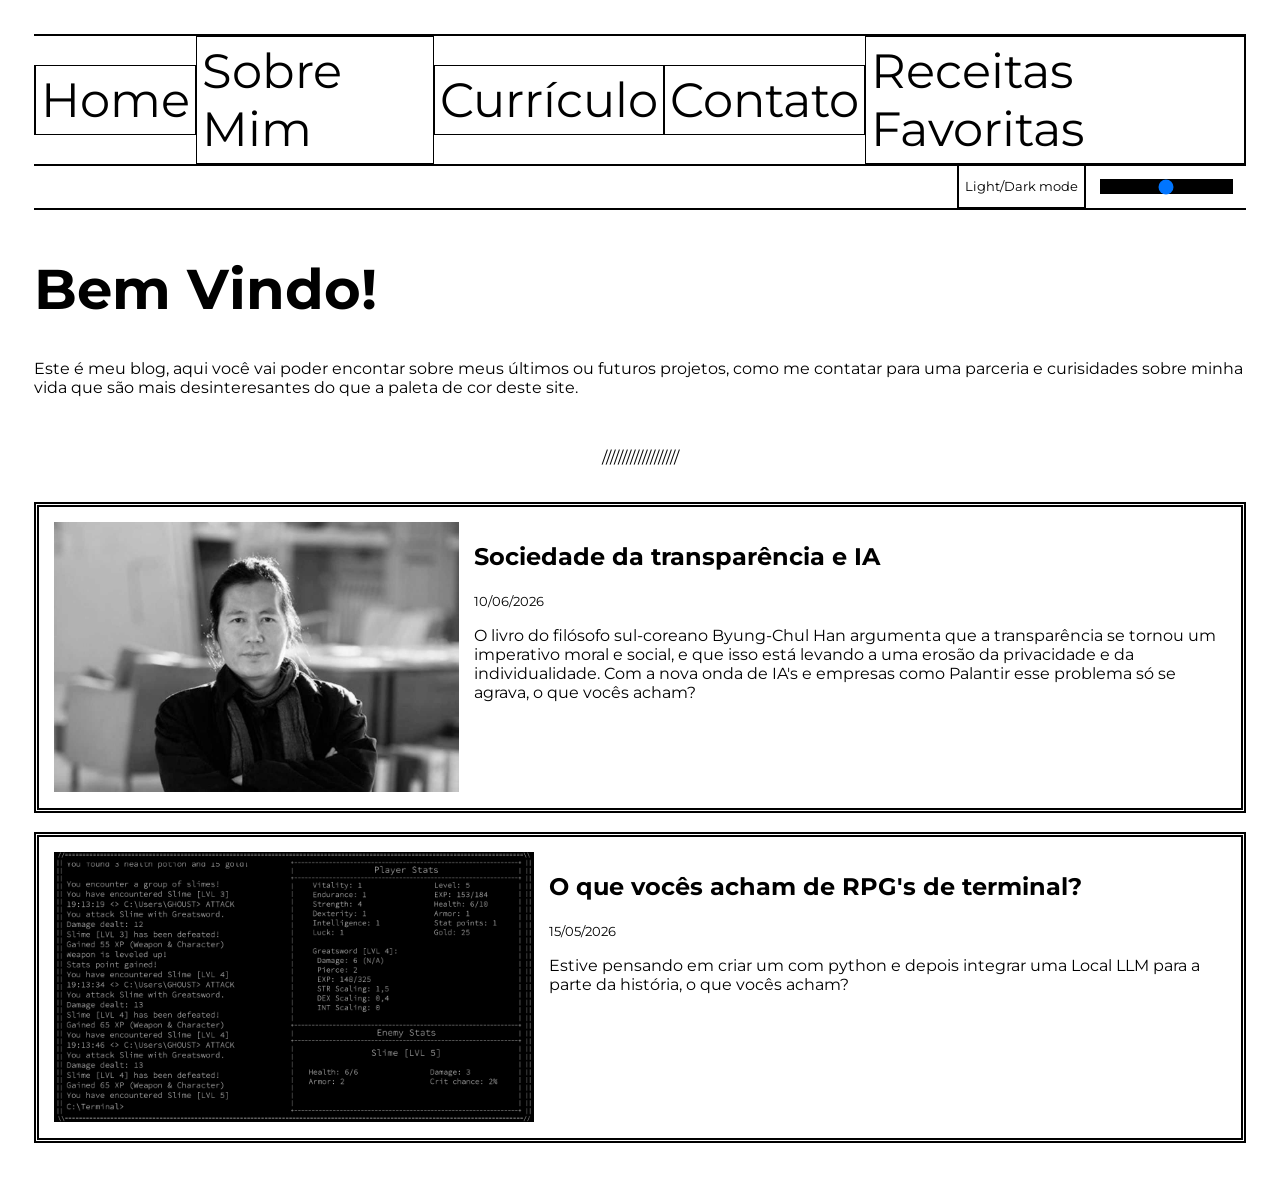
<file: index.html>
<!DOCTYPE html>
<html lang="pt-br">
<head>
    <meta charset="UTF-8">
    <meta name="viewport" content="width=device-width, initial-scale=1.0">
    <title>BLOG!</title>
    <link rel="stylesheet" href="./css/style.css">

    <link rel="preconnect" href="https://fonts.googleapis.com">
    <link rel="preconnect" href="https://fonts.gstatic.com" crossorigin>
    <link rel="icon" href="./assets/a0729128093_10.jpg">
    <link href="https://fonts.googleapis.com/css2?family=Montserrat:ital,wght@0,100..900;1,100..900&display=swap" rel="stylesheet">
</head>
<body>
    <header>
        <nav>
            <a class="hal" href="#">Home</a>
            <a class="ha" href="./about.html">Sobre Mim</a>
            <a class="ha" href="./curriculum.html">Currículo</a>
            <a class="ha" href="./contact.html">Contato</a>
            <a class="har" href="./receitas.html">Receitas Favoritas</a>
        </nav>
                    <!--DARK MODE AND FONT SIZE-->
        <div class="acs">
            <button class="hb" onclick="modoEscuro()">Light/Dark mode</button>
            <input class="hs" type="range" name="Fonte" id="fontSlider" min="50" max="140" value="95">
        </div>
    </header>

    <h1>Bem Vindo!</h1>

    <p>Este é meu blog, aqui você vai poder encontar sobre meus últimos ou futuros projetos, como me contatar para uma parceria e curisidades sobre minha vida que são mais 
    desinteresantes do que a paleta de cor deste site.</p>

        <br>
        <p class="center">///////////////////</p>
        <br>

    <article class="feed">
        <img class="feedimg" src="./assets/byung-chul-han-libros-1774607454.jpg">

        <span class="feedtxt">
            <h2>Sociedade da transparência e IA</h2>
            <small>10/06/2026</small>
            <p>O livro do filósofo sul-coreano Byung-Chul Han argumenta que a transparência se tornou um imperativo moral e social,
                e que isso está levando a uma erosão da privacidade e da individualidade. Com a nova onda de IA's e empresas como Palantir esse problema só se agrava,
                o que vocês acham?
            </p>
        </span>
    </article>

    <br>

    <article class="feed">
        <img class="feedimg" src="./assets/Nswpsz-203536620.jpg">

        <span class="feedtxt">
            <h2>O que vocês acham de RPG's de terminal?</h2>
            <small>15/05/2026</small>
            <p>Estive pensando em criar um com python e depois integrar uma Local LLM para a parte 
            da história, o que vocês acham?
            </p>
        </span>
    </article>

    <br>

    <script src="./js/script.js"></script>
</body>
</html>
</file>
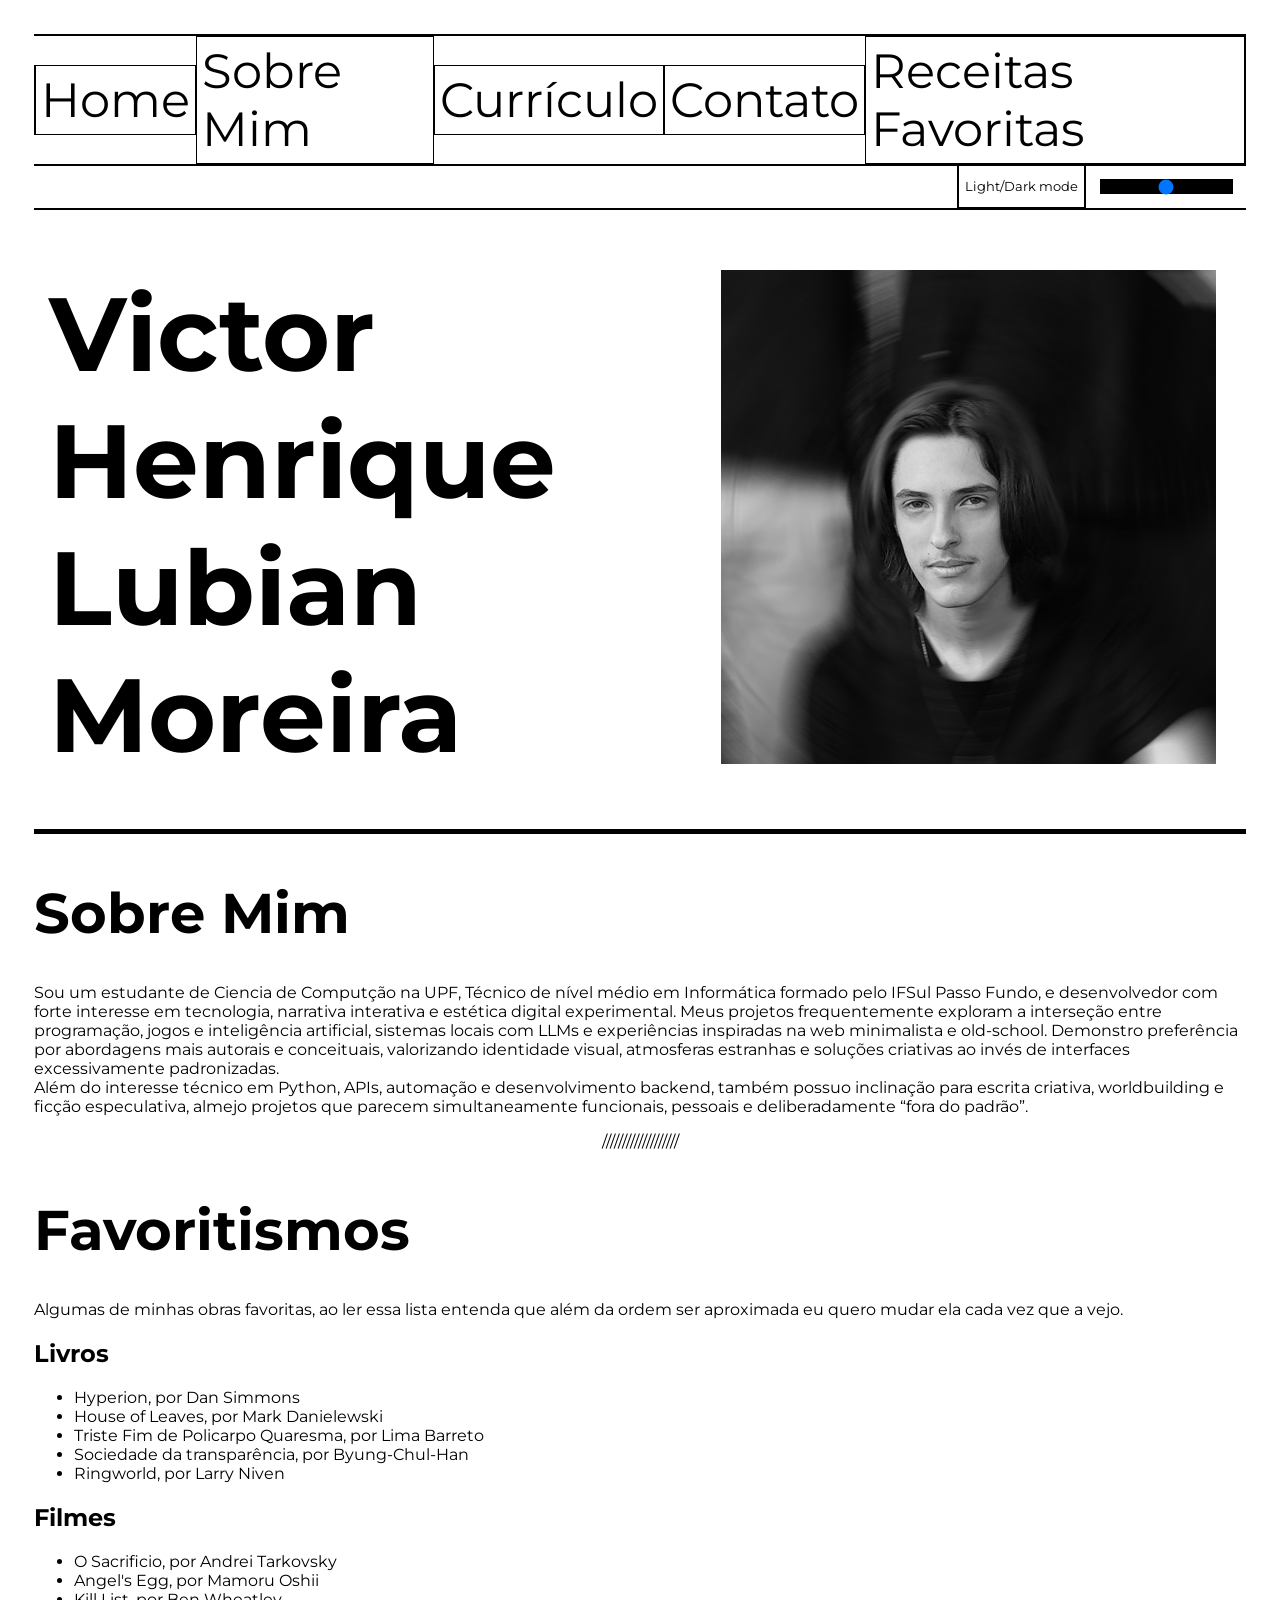
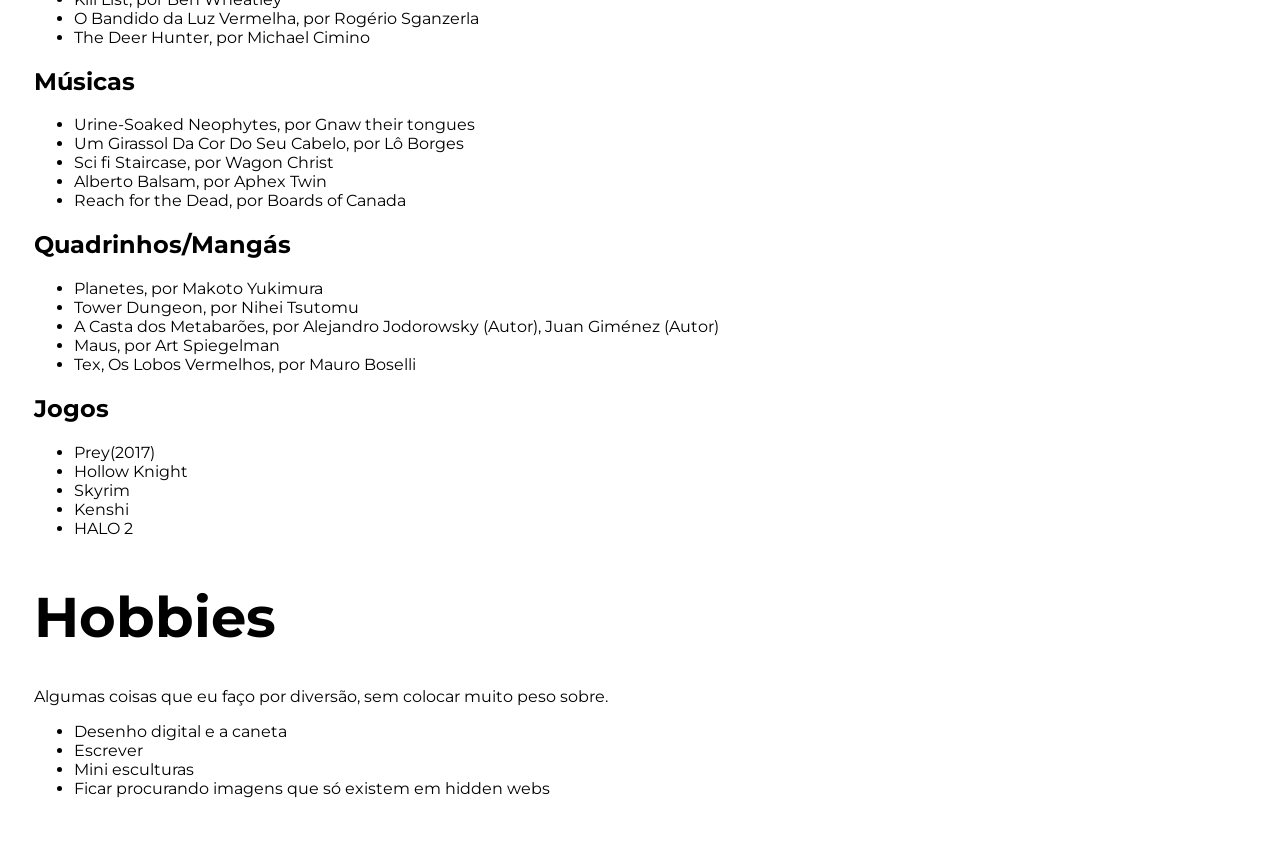
<file: about.html>
<!DOCTYPE html>
<html lang="pt-br">
<head>
    <meta charset="UTF-8">
    <meta name="viewport" content="width=device-width, initial-scale=1.0">
    <title>SOBREMIM!</title>
    <link rel="stylesheet" href="./css/style.css">

    <link rel="preconnect" href="https://fonts.googleapis.com">
    <link rel="preconnect" href="https://fonts.gstatic.com" crossorigin>
    <link rel="icon" href="./assets/a0729128093_10.jpg">
    <link href="https://fonts.googleapis.com/css2?family=Montserrat:ital,wght@0,100..900;1,100..900&display=swap" rel="stylesheet">
</head>
<body>
        <header>
        <nav>
            <a class="hal" href="./index.html">Home</a>
            <a class="ha" href="#">Sobre Mim</a>
            <a class="ha" href="./curriculum.html">Currículo</a>
            <a class="ha" href="./contact.html">Contato</a>
            <a class="har" href="./receitas.html">Receitas Favoritas</a>
        </nav>
                    <!--DARK MODE AND FONT SIZE-->
        <div class="acs">
            <button class="hb" onclick="modoEscuro()">Light/Dark mode</button>
            <input class="hs" type="range" name="Fonte" id="fontSlider" min="50" max="140" value="95">
        </div>
    </header>

    <main>
        <h1 class="title">Victor <img class="myimage" src="./assets/perfil.png"> <br>
            Henrique <br>
            Lubian <br>
            Moreira <br>
        </h1>
    </main>

    <h1>Sobre Mim</h1>

    <p>Sou um estudante de Ciencia de Computção na UPF, Técnico de nível médio em Informática formado pelo IFSul Passo Fundo, e desenvolvedor com forte interesse em tecnologia, narrativa 
        interativa e estética digital experimental. Meus projetos frequentemente
         exploram a interseção entre programação, jogos e inteligência artificial, sistemas locais com LLMs e experiências inspiradas na web minimalista e old-school. Demonstro preferência
          por abordagens mais autorais e conceituais, valorizando identidade visual, atmosferas estranhas e soluções criativas ao invés de interfaces excessivamente padronizadas.
           <br>
         Além do interesse técnico em Python, APIs, automação e desenvolvimento backend, também possuo inclinação para escrita criativa, worldbuilding e ficção especulativa,
             almejo projetos que parecem simultaneamente funcionais, pessoais e deliberadamente “fora do padrão”.
        </p>

    <p class="center">///////////////////</p>


    <h1>Favoritismos</h1>

    <p>Algumas de minhas obras favoritas, ao ler essa lista entenda que além da ordem ser aproximada eu quero mudar ela cada vez que a vejo.</p>

    <h2>Livros</h2>

    <ul>
        <li>Hyperion, por Dan Simmons</li>
        <li>House of Leaves, por Mark Danielewski</li>
        <li>Triste Fim de Policarpo Quaresma, por Lima Barreto</li>
        <li>Sociedade da transparência, por Byung-Chul-Han</li>
        <li>Ringworld, por Larry Niven</li>
    </ul>

    <h2>Filmes</h2>

    <ul>
        <li>O Sacrificio, por Andrei Tarkovsky</li>
        <li>Angel's Egg, por Mamoru Oshii</li>
        <li>Kill List, por Ben Wheatley</li>
        <li>O Bandido da Luz Vermelha, por Rogério Sganzerla</li>
        <li>The Deer Hunter, por Michael Cimino</li>
    </ul>

    <h2>Músicas</h2>

    <ul>
        <li>Urine-Soaked Neophytes, por Gnaw their tongues</li>
        <li>Um Girassol Da Cor Do Seu Cabelo, por Lô Borges</li>
        <li>Sci fi Staircase, por Wagon Christ</li>
        <li>Alberto Balsam, por Aphex Twin </li>
        <li>Reach for the Dead, por Boards of Canada</li>
    </ul>

    <h2>Quadrinhos/Mangás</h2>

    <ul>
        <li>Planetes, por Makoto Yukimura</li>
        <li>Tower Dungeon, por Nihei Tsutomu</li>
        <li>A Casta dos Metabarões, por Alejandro Jodorowsky (Autor), Juan Giménez (Autor)</li>
        <li>Maus, por Art Spiegelman</li>
        <li>Tex, Os Lobos Vermelhos, por Mauro Boselli</li>
    </ul>

    <h2>Jogos</h2>

    <ul>
        <li>Prey(2017)</li>
        <li>Hollow Knight</li>
        <li>Skyrim</li>
        <li>Kenshi</li>
        <li>HALO 2</li>
    </ul>

    <h1>Hobbies</h1>

    <p>Algumas coisas que eu faço por diversão, sem colocar muito peso sobre.</p>

    <ul>
        <li>Desenho digital e a caneta</li>
        <li>Escrever</li>
        <li>Mini esculturas</li>
        <li>Ficar procurando imagens que só existem em hidden webs</li>
    </ul>
    <script src="./js/script.js"></script>
</body>
</html>
</file>
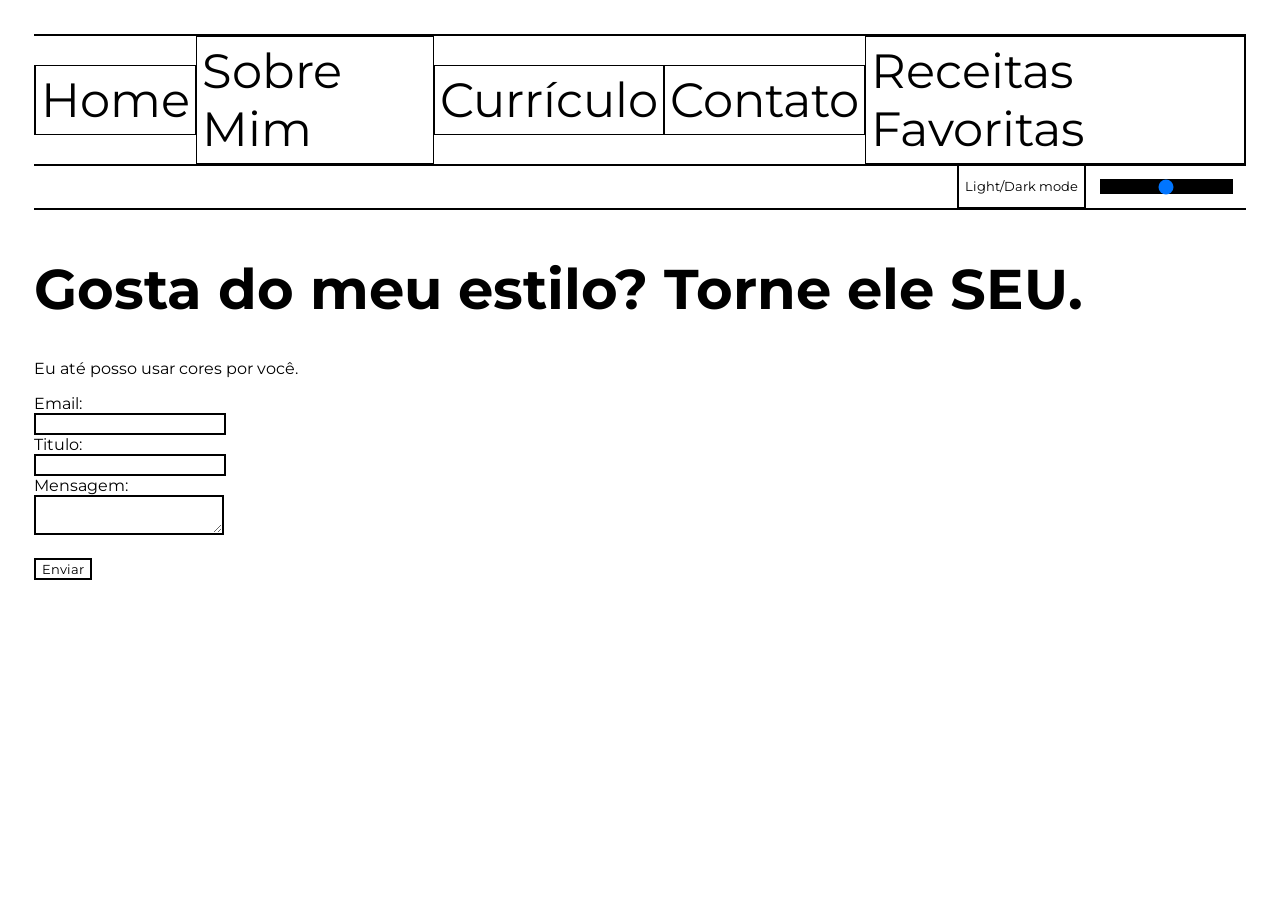
<file: contact.html>
<!DOCTYPE html>
<html lang="pt-br">
<head>
    <meta charset="UTF-8">
    <meta name="viewport" content="width=device-width, initial-scale=1.0">
    <title>CONTATO!</title>
    <link rel="stylesheet" href="./css/style.css">

    <link rel="preconnect" href="https://fonts.googleapis.com">
    <link rel="preconnect" href="https://fonts.gstatic.com" crossorigin>
    <link rel="icon" href="./assets/a0729128093_10.jpg">
    <link href="https://fonts.googleapis.com/css2?family=Montserrat:ital,wght@0,100..900;1,100..900&display=swap" rel="stylesheet">
</head>
<body>
    <header>
        <nav>
            <a class="hal" href="./index.html">Home</a>
            <a class="ha" href="./about.html">Sobre Mim</a>
            <a class="ha" href="./curriculum.html">Currículo</a>
            <a class="ha" href="#">Contato</a>
            <a class="har" href="./receitas.html">Receitas Favoritas</a>
        </nav>
                    <!--DARK MODE AND FONT SIZE-->
        <div class="acs">
            <button class="hb" onclick="modoEscuro()">Light/Dark mode</button>
            <input class="hs" type="range" name="Fonte" id="fontSlider" min="50" max="140" value="95">
        </div>
    </header>

    <h1>Gosta do meu estilo? Torne ele <span class="pecado">SEU</span>.</h1>
    <p>Eu até posso usar cores por você.</p>


    <form>
        <label for="email">Email:</label><br>
        <input type="email" id="email" name="email" required><br>

        <label for="titulo">Titulo:</label><br>
        <input type="text" id="titulo" name="titulo" required><br>

        <label for="message">Mensagem:</label><br>
        <textarea id="message" name="message" required></textarea><br>

        <br>
        <input type="submit" value="Enviar">
    </form>
    <script src="./js/script.js"></script>
</body>
</html>
</file>
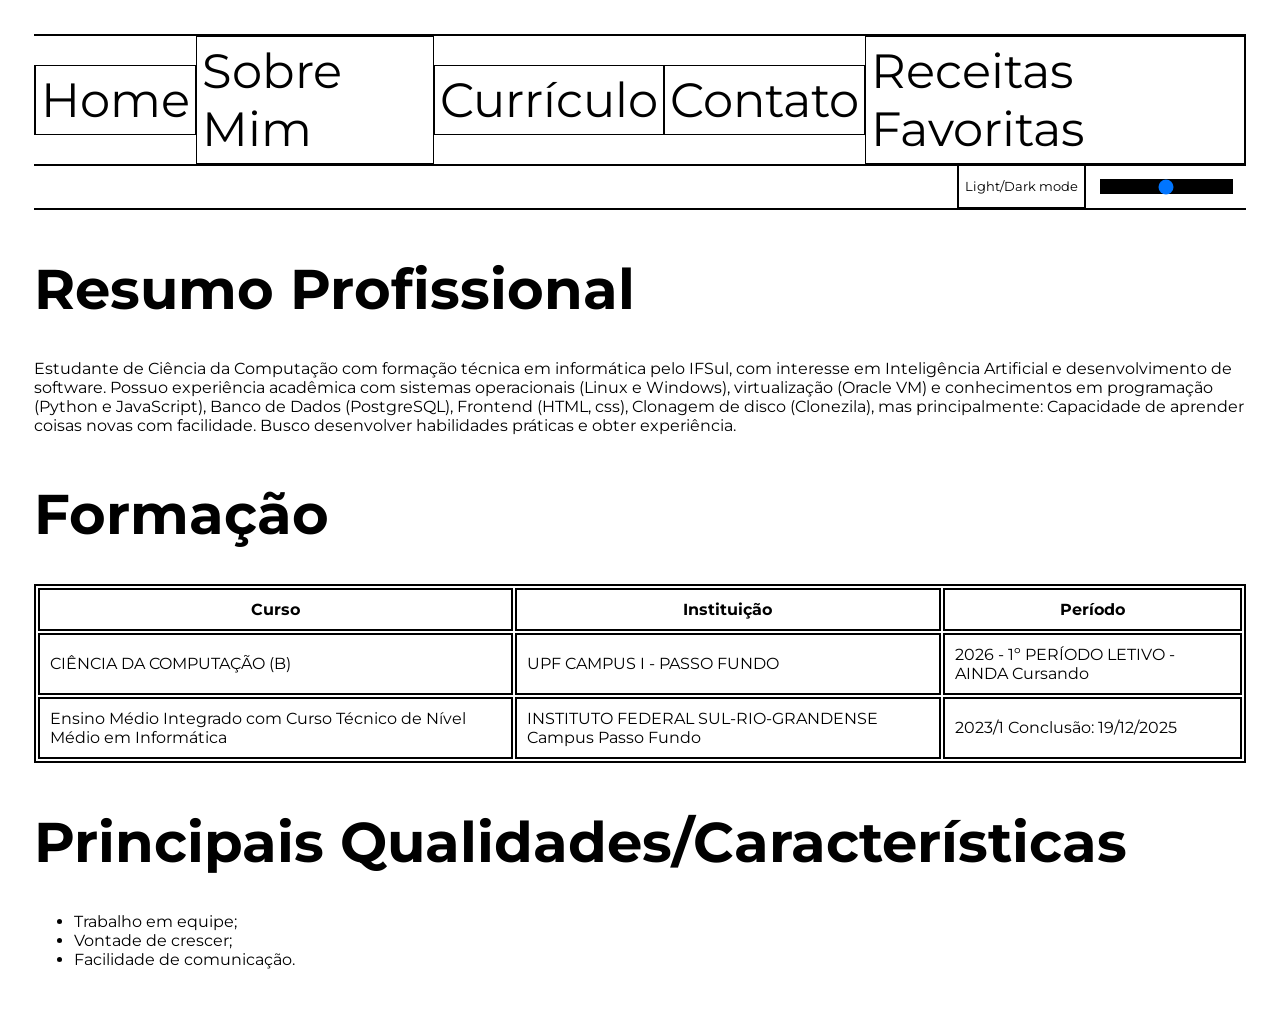
<file: curriculum.html>
<!DOCTYPE html>
<html lang="pt-br">
<head>
    <meta charset="UTF-8">
    <meta name="viewport" content="width=device-width, initial-scale=1.0">
    <title>CURRICULUM!</title>
    <link rel="stylesheet" href="./css/style.css">

    <link rel="preconnect" href="https://fonts.googleapis.com">
    <link rel="preconnect" href="https://fonts.gstatic.com" crossorigin>
    <link rel="icon" href="./assets/a0729128093_10.jpg">
    <link href="https://fonts.googleapis.com/css2?family=Montserrat:ital,wght@0,100..900;1,100..900&display=swap" rel="stylesheet">
</head>
<body>
    <header>
        <nav>
            <a class="hal" href="./index.html">Home</a>
            <a class="ha" href="./about.html">Sobre Mim</a>
            <a class="ha" href="#">Currículo</a>
            <a class="ha" href="./contact.html">Contato</a>
            <a class="har" href="./receitas.html">Receitas Favoritas</a>
        </nav>
                    <!--DARK MODE AND FONT SIZE-->
        <div class="acs">
            <button class="hb" onclick="modoEscuro()">Light/Dark mode</button>
            <input class="hs" type="range" name="Fonte" id="fontSlider" min="50" max="140" value="95">
        </div>
    </header>


        <h1>Resumo Profissional</h1>

        <p>Estudante de Ciência da Computação com formação técnica em informática pelo IFSul, com interesse em Inteligência Artificial e desenvolvimento de software.
             Possuo experiência acadêmica com sistemas operacionais (Linux e Windows), virtualização (Oracle VM) e conhecimentos em programação (Python e JavaScript), Banco de Dados (PostgreSQL),
             Frontend (HTML, css), Clonagem de disco (Clonezila), mas principalmente: Capacidade de aprender coisas novas com facilidade.
              Busco desenvolver habilidades práticas e obter experiência.</p>

        <h1>Formação</h1>

        <table border="3px">
            <tr>
                <th>Curso</th>
                <th>Instituição</th>
                <th>Período</th>
            </tr>
            <tr>
                <td>CIÊNCIA DA COMPUTAÇÃO (B)</td>
                <td>UPF CAMPUS I - PASSO FUNDO</td>
                <td>2026 - 1º PERÍODO LETIVO - AINDA Cursando</td>
            </tr>
            <tr>
                <td>Ensino Médio Integrado com Curso Técnico de Nível Médio em Informática</td>
                <td>INSTITUTO FEDERAL SUL-RIO-GRANDENSE Campus Passo Fundo</td>
                <td>2023/1 Conclusão: 19/12/2025</td>
            </tr>
        </table>

        <h1>Principais Qualidades/Características</h1>

        <ul>
            <li>Trabalho em equipe;</li>
            <li>Vontade de crescer;</li>
            <li>Facilidade de comunicação.</li>
        </ul>

    <script src="./js/script.js"></script>
</body>
</html>
</file>
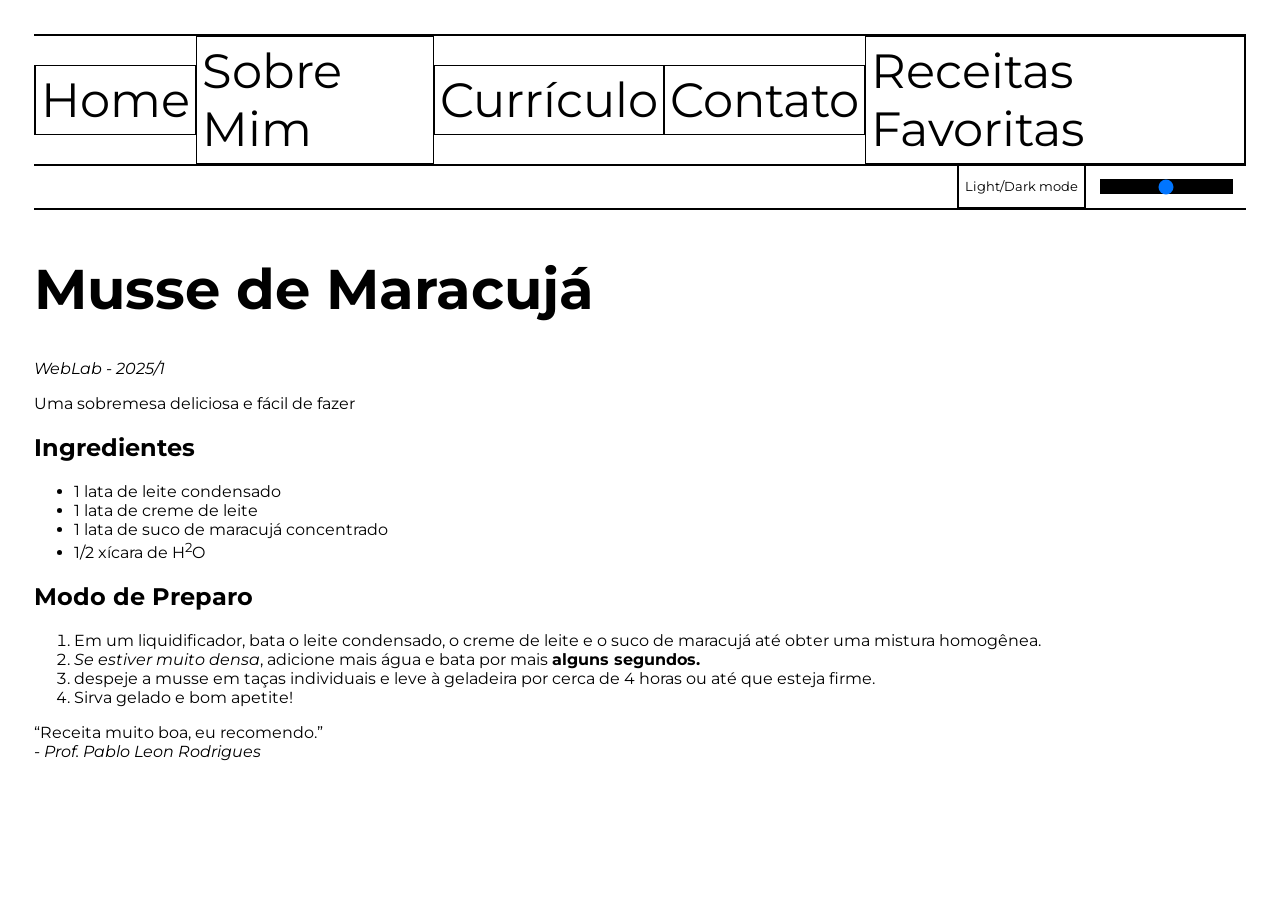
<file: maracuja.html>
<!DOCTYPE html>
<html lang="pt-br">
<head>
    <meta charset="UTF-8">
    <meta name="viewport" content="width=device-width, initial-scale=1.0">
    <title>MARACUJA!</title>
    <link rel="stylesheet" href="./css/style.css">

    <link rel="preconnect" href="https://fonts.googleapis.com">
    <link rel="preconnect" href="https://fonts.gstatic.com" crossorigin>
    <link rel="icon" href="./assets/a0729128093_10.jpg">
    <link href="https://fonts.googleapis.com/css2?family=Montserrat:ital,wght@0,100..900;1,100..900&display=swap" rel="stylesheet">
</head>
<body>
    <header>
        <nav>
            <a class="hal" href="./index.html">Home</a>
            <a class="ha" href="./about.html">Sobre Mim</a>
            <a class="ha" href="./curriculum.html">Currículo</a>
            <a class="ha" href="./contact.html">Contato</a>
            <a class="har" href="./receitas.html">Receitas Favoritas</a>
        </nav>
                    <!--DARK MODE AND FONT SIZE-->
        <div class="acs">
            <button class="hb" onclick="modoEscuro()">Light/Dark mode</button>
            <input class="hs" type="range" name="Fonte" id="fontSlider" min="50" max="140" value="95">
        </div>
    </header>

        <h1>Musse de Maracujá</h1>

        <i>WebLab - 2025/1</i>

        <p>Uma sobremesa deliciosa e fácil de fazer</p>

        <h2>Ingredientes</h2>

        <ul>
            <li>1 lata de leite condensado</li>
            <li>1 lata de creme de leite</li>
            <li>1 lata de suco de maracujá concentrado</li>
            <li>1/2 xícara de H<sup>2</sup>O</li>
        </ul>

        <h2>Modo de Preparo</h2>

        <ol>
            <li>Em um liquidificador, bata o leite condensado, o creme de leite e o suco de maracujá até obter uma mistura homogênea.</li>
            <li><i>Se estiver muito densa</i>, adicione mais água e bata por mais <b>alguns segundos.</b></li>
            <li>despeje a musse em taças individuais e leve à geladeira por cerca de 4 horas ou até que esteja firme.</li>
            <li>Sirva gelado e bom apetite!</li>
        </ol>

        <q>Receita muito boa, eu recomendo.</q> <br>
        <cite>- Prof. Pablo Leon Rodrigues</cite>

<script src="./js/script.js"></script>
</body>
</html>
</file>
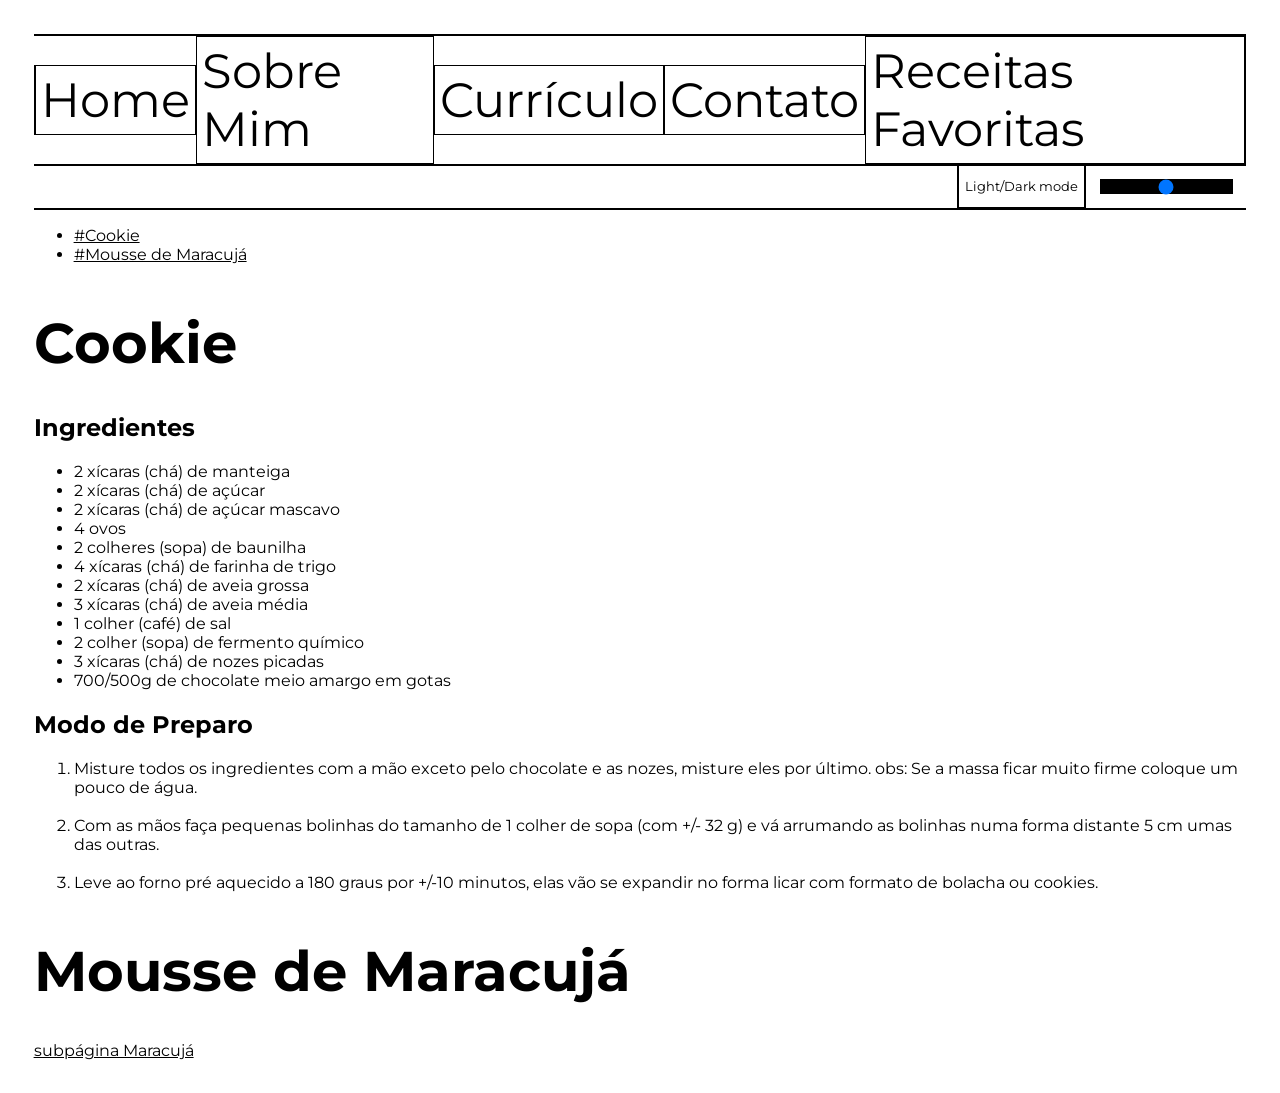
<file: receitas.html>
<!DOCTYPE html>
<html lang="pt-br">
<head>
    <meta charset="UTF-8">
    <meta name="viewport" content="width=device-width, initial-scale=1.0">
    <title>RECEITAS!</title>
    <link rel="stylesheet" href="./css/style.css">

    <link rel="preconnect" href="https://fonts.googleapis.com">
    <link rel="preconnect" href="https://fonts.gstatic.com" crossorigin>
    <link rel="icon" href="./assets/a0729128093_10.jpg">
    <link href="https://fonts.googleapis.com/css2?family=Montserrat:ital,wght@0,100..900;1,100..900&display=swap" rel="stylesheet">
</head>
<body>
    <header>
        <nav>
            <a class="hal" href="./index.html">Home</a>
            <a class="ha" href="./about.html">Sobre Mim</a>
            <a class="ha" href="./curriculum.html">Currículo</a>
            <a class="ha" href="./contact.html">Contato</a>
            <a class="har" href="#">Receitas Favoritas</a>
        </nav>
                    <!--DARK MODE AND FONT SIZE-->
        <div class="acs">
            <button class="hb" onclick="modoEscuro()">Light/Dark mode</button>
            <input class="hs" type="range" name="Fonte" id="fontSlider" min="50" max="140" value="95">
        </div>
    </header>

    <ul>
        <li><a href="#cookie">#Cookie</a></li>
        <li><a href="#maracuja">#Mousse de Maracujá</a></li>
    </ul>

    <h1 id="cookie">Cookie</h1>

    <h2>Ingredientes</h2>

    <ul>
        <li>2 xícaras (chá) de manteiga</li>

        <li>2 xícaras (chá) de açúcar</li>

        <li>2 xícaras (chá) de açúcar mascavo</li>

        <li>4 ovos</li>

        <li>2 colheres (sopa) de baunilha</li>

        <li>4 xícaras (chá) de farinha de trigo</li>

        <li>2 xícaras (chá) de aveia grossa</li>

        <li>3 xícaras (chá) de aveia média</li>

        <li>1 colher (café) de sal</li>

        <li>2 colher (sopa) de fermento químico</li>

        <li>3 xícaras (chá) de nozes picadas</li>

        <li>700/500g de chocolate meio amargo em gotas</li>

    </ul>
    
    <h2>Modo de Preparo</h2>

    <ol>
        <li>Misture todos os ingredientes com a mão exceto pelo chocolate e as nozes, misture eles por último.
        obs: Se a massa ficar muito firme coloque um pouco de água.</li>
        <br>
        <li>Com as mãos faça pequenas bolinhas do tamanho de 1 colher de sopa (com +/- 32 g) e vá
        arrumando as bolinhas numa forma distante 5 cm umas das outras.</li>
        <br>
        <li>Leve ao forno pré aquecido a 180 graus por +/-10 minutos, elas vão se expandir no forma licar com formato de bolacha ou cookies.</li>
    </ol>


    <h1 id="maracuja">Mousse de Maracujá</h1>

    <a href="./maracuja.html">subpágina Maracujá</a>

    <script src="./js/script.js"></script>
</body>
</html>
</file>
<file: css/style.css>
html {
    font-family: "Montserrat", sans-serif;
    font-size: 100%;
}

html.escuro {
    filter: invert(1) hue-rotate(180deg);
}


html.escuro img {
    filter: invert(1) hue-rotate(180deg);
}

body {
    padding: 2vw;
    font-size: 1rem;
    background-color: white;
}

.ha {
    border: 1px solid;
    display: inline-block;
    padding: 5px;
    color: black;
    text-decoration: none;
}

.ha:hover {
    border: 1px dashed black;
}

.hal {
    border: 1px solid;
    display: inline-block;
    padding: 5px;
    border-left: 2px solid black;
    color: black;
    text-decoration: none;
}

.hal:hover {
    border: 1px dashed black;
}

.har {
    border: 1px solid;
    display: inline-block;
    padding: 5px;
    border-right: 2px solid black;
    color: black;
    text-decoration: none;
}

.har:hover {
    border: 1px dashed black;
}

.hb {
    background-color: white;
    color: black;
    font-family: "Montserrat", sans-serif;
    border: 1px solid black;
    border-top: none;
    border-left: 2px solid black;
    border-right: 2px solid black;
}

.hb:hover {
    border: 1px dashed black;
}

.hs {
    border: 1px solid;
    display: inline-block;
    margin: 1vw;
    padding: 0.5vw;
}

nav {
    display: flex;
    justify-content: center;
    align-items: center;
    border-top: 2px solid black;
    border-bottom: 2px solid black;
    font-size: 3rem;
}

.acs {
    display: flex;
    justify-content: right;
    border-bottom: 2px solid black;
}

input[type="range"] {
    -webkit-appearance: none;
    appearance: none;

    width: 120px;
    height: 2px;

    background: black;
    outline: white;
    color: white;

    margin: 1vw;
}

input[type="range"]:hover {
    cursor: ew-resize;
}

input[type="submit"], [type="email"], [type="text"], textarea {
    -webkit-appearance: none;
    appearance: none;
    background-color: white;
    border: 2px solid black;
    color: black;
    font-family: "Montserrat", sans-serif;
}

h1 {
    font-size: 3.5rem;
    margin-top: 5vh;
    margin-bottom: 4vh;
}

.feed {
    border: 5px double black;
    padding: 15px;
    overflow: auto;
}

.feed:hover {
    border: 5px dashed black;
}

.feedimg {
    max-height: 30vh;
    float: left;
    margin-right: 15px;
    margin-bottom: 1px;
}

main {
    padding: 15px;
    overflow: auto;
    border-bottom: 5px solid black;
}

.myimage {
    max-height: 60vh;
    float: right;
    margin-right: 15px;
    margin-bottom: 1px;
}

.title {
    font-size: 6.5rem;
}

.center {
    display: flex;
    justify-content: center;
    align-items: center;
}

.pecado {
    animation-name: dor;
    animation-duration: 4s;
    animation-iteration-count: infinite;
}

@keyframes dor {
  0%   {color:red;}
  25%  {color:yellow;}
  50%  {color:blue;}
  75%  {color:green;}
  100% {color:red;}
}

table, th, td {
  border: 2px solid;
}

th, td {
    padding: 10px;
}

a {
    color: black;
}
</file>
